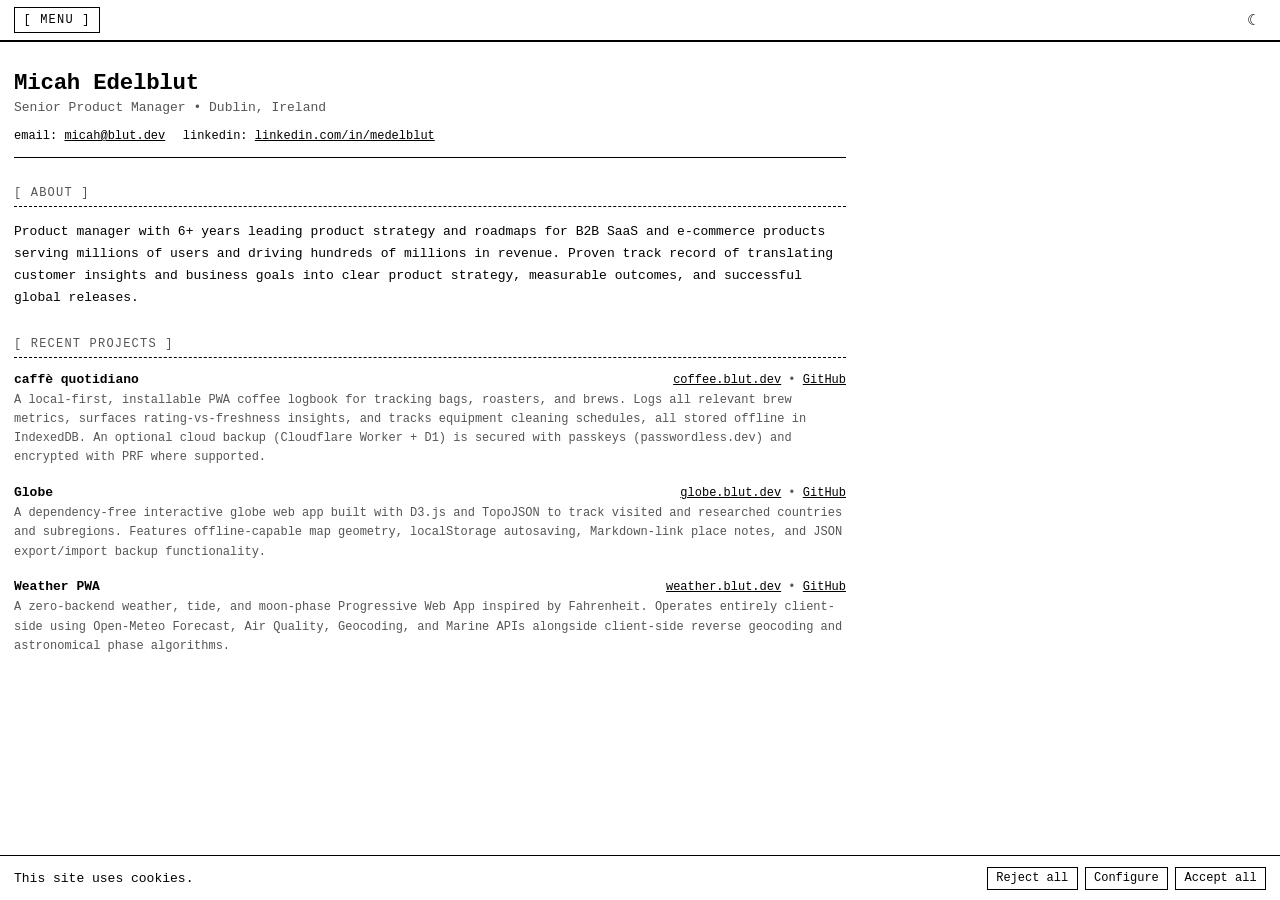
<file: index.html>
<!DOCTYPE html>
<html lang="en" data-theme="light">
<head>
  <meta charset="UTF-8">
  <meta name="viewport" content="width=device-width, initial-scale=1.0, viewport-fit=cover">
  <meta id="theme-color-meta" name="theme-color" content="#ffffff">
  <link rel="icon" href="favicon.svg" type="image/svg+xml">
  <script>
    (function () {
      var stored = localStorage.getItem('theme');
      var theme = stored || (window.matchMedia('(prefers-color-scheme: dark)').matches ? 'dark' : 'light');
      document.documentElement.dataset.theme = theme;
      document.getElementById('theme-color-meta').setAttribute('content', theme === 'dark' ? '#000000' : '#ffffff');
    })();
  </script>
  <title>Micah Edelblut</title>
  <style>
    *, *::before, *::after {
      box-sizing: border-box;
      margin: 0;
      padding: 0;
    }

    :root {
      --bg: #ffffff;
      --fg: #000000;
      --border: #000000;
      --muted: #555555;
      --link: #000000;
      --font: "Courier New", Courier, monospace;
    }

    [data-theme="dark"] {
      --bg: #000000;
      --fg: #ffffff;
      --border: #ffffff;
      --muted: #aaaaaa;
      --link: #ffffff;
    }

    a {
      color: var(--link);
    }

    html, body {
      height: 100%;
      background-color: var(--bg);
      color: var(--fg);
      font-family: var(--font);
      font-size: 14px;
      transition: background-color 0.1s, color 0.1s;
    }

    /* ── HEADER ─────────────────────────────────────────────── */

    header {
      display: flex;
      align-items: center;
      justify-content: space-between;
      border-bottom: 1px solid var(--border);
      padding: calc(0.5rem + env(safe-area-inset-top)) 1rem 0.5rem;
      position: sticky;
      top: 0;
      background-color: var(--bg);
      z-index: 100;
    }

    .header-left,
    .header-right {
      display: flex;
      align-items: center;
      gap: 0.75rem;
    }

    /* menu button */
    #menu-btn {
      background: none;
      border: 1px solid var(--border);
      color: var(--fg);
      font-family: var(--font);
      font-size: 12px;
      letter-spacing: 0.1em;
      text-transform: uppercase;
      padding: 0.25rem 0.6rem;
      cursor: pointer;
      line-height: 1.4;
    }

    #menu-btn:hover {
      background-color: var(--fg);
      color: var(--bg);
    }

    /* theme toggle */
    #theme-btn {
      background: none;
      border: none;
      color: var(--fg);
      font-size: 1.1rem;
      cursor: pointer;
      padding: 0.25rem 0.4rem;
      line-height: 1;
      display: flex;
      align-items: center;
    }

    #theme-btn:hover {
      opacity: 0.6;
    }

    /* ── NAV DRAWER ──────────────────────────────────────────── */

    nav {
      border-bottom: 1px solid var(--border);
      padding: 0;
      max-height: 0;
      overflow: hidden;
      transition: max-height 0.15s ease, padding 0.15s ease;
    }

    nav.open {
      max-height: 400px;
      padding: 0.75rem 1rem;
    }

    nav ul {
      list-style: none;
      display: flex;
      flex-direction: column;
      gap: 0.4rem;
    }

    nav ul li a {
      color: var(--link);
      text-decoration: none;
      font-size: 13px;
      letter-spacing: 0.05em;
    }

    nav ul li a::before {
      content: "> ";
      color: var(--muted);
    }

    nav ul li a:hover {
      text-decoration: underline;
    }

    /* ── MAIN ────────────────────────────────────────────────── */

    main {
      padding: 2rem 1rem;
      max-width: 860px;
    }

    /* ── COOKIE BANNER ───────────────────────────────────────── */

    #cookie-banner {
      position: fixed;
      bottom: 0;
      left: 0;
      right: 0;
      border-top: 1px solid var(--border);
      background-color: var(--bg);
      padding: 0.75rem 1rem;
      display: flex;
      flex-direction: column;
      gap: 0.5rem;
      transform: translateY(100%);
      transition: transform 1.2s cubic-bezier(0.16, 1, 0.3, 1);
    }

    #cookie-banner.visible {
      transform: translateY(0);
    }

    .cookie-view {
      display: flex;
      align-items: center;
      gap: 1rem;
      flex-wrap: wrap;
    }

    .cookie-view p {
      font-size: 13px;
      flex: 1;
      white-space: nowrap;
    }

    .cookie-actions {
      display: flex;
      gap: 0.5rem;
      flex-shrink: 0;
    }

    .cookie-actions button {
      background: none;
      border: 1px solid var(--border);
      color: var(--fg);
      font-family: var(--font);
      font-size: 12px;
      padding: 0.25rem 0.6rem;
      cursor: pointer;
      white-space: nowrap;
    }

    .cookie-actions button:hover {
      background-color: var(--fg);
      color: var(--bg);
    }

    /* ── COOKIE DIALOG MODAL ─────────────────────────────────── */

    dialog#cookie-dialog {
      background-color: var(--bg);
      color: var(--fg);
      border: 1px solid var(--border);
      padding: 1.5rem;
      max-width: 480px;
      width: calc(100% - 2rem);
      margin: auto;
      font-family: var(--font);
      box-shadow: 0 8px 30px rgba(0, 0, 0, 0.2);
    }

    dialog#cookie-dialog::backdrop {
      background: rgba(0, 0, 0, 0.4);
      backdrop-filter: blur(2px);
    }

    .dialog-header {
      font-size: 13px;
      font-weight: bold;
      text-transform: uppercase;
      letter-spacing: 0.05em;
      border-bottom: 1px solid var(--border);
      padding-bottom: 0.5rem;
      margin-bottom: 1rem;
    }

    .dialog-intro {
      font-size: 12px;
      color: var(--muted);
      margin-bottom: 1.25rem;
      line-height: 1.5;
    }

    .dialog-options {
      display: flex;
      flex-direction: column;
      gap: 0.75rem;
      margin-bottom: 1.5rem;
    }

    .dialog-option {
      cursor: pointer;
      font-size: 13px;
      user-select: none;
      display: flex;
      align-items: center;
    }

    .dialog-option input[type="checkbox"] {
      position: absolute;
      opacity: 0;
      width: 0;
      height: 0;
    }

    .dialog-option::before {
      content: "[ ] ";
      color: var(--muted);
    }

    .dialog-option:has(input:checked)::before {
      content: "[x] ";
      color: var(--fg);
      font-weight: bold;
    }

    .dialog-actions {
      display: flex;
      justify-content: flex-end;
      gap: 0.75rem;
      border-top: 1px solid var(--border);
      padding-top: 1rem;
    }

    .dialog-actions button {
      background: none;
      border: 1px solid var(--border);
      color: var(--fg);
      font-family: var(--font);
      font-size: 12px;
      padding: 0.3rem 0.75rem;
      cursor: pointer;
    }

    .dialog-actions button:hover {
      background-color: var(--fg);
      color: var(--bg);
    }

    /* ── PROFILE & BIO STYLES ───────────────────────────────── */

    .hero {
      margin-bottom: 2rem;
    }

    .hero h1 {
      font-size: 1.6rem;
      font-weight: bold;
      letter-spacing: -0.01em;
      margin-bottom: 0.3rem;
    }

    .hero .role-title {
      color: var(--muted);
      font-size: 13px;
      margin-bottom: 1rem;
    }

    .meta-links {
      display: flex;
      gap: 1.25rem;
      flex-wrap: wrap;
      font-size: 12px;
      padding-bottom: 1rem;
      border-bottom: 1px solid var(--border);
    }

    .meta-links a {
      color: var(--link);
      text-decoration: underline;
    }

    .meta-links a:hover {
      background-color: var(--link);
      color: var(--bg);
      text-decoration: none;
    }

    section {
      margin-bottom: 2rem;
    }

    .section-heading {
      font-size: 12px;
      font-weight: normal;
      letter-spacing: 0.1em;
      text-transform: uppercase;
      color: var(--muted);
      margin-bottom: 1rem;
      border-bottom: 1px dashed var(--border);
      padding-bottom: 0.4rem;
    }

    .bio-text {
      line-height: 1.7;
      font-size: 13px;
      margin-bottom: 1rem;
    }

    .bio-text strong {
      color: var(--fg);
      font-weight: bold;
    }

    .exp-list {
      list-style: none;
      display: flex;
      flex-direction: column;
      gap: 1.25rem;
    }

    .exp-item {
      display: flex;
      flex-direction: column;
      gap: 0.3rem;
    }

    .exp-header {
      display: flex;
      justify-content: space-between;
      align-items: baseline;
      gap: 1rem;
      flex-wrap: wrap;
    }

    .exp-role {
      font-size: 13px;
      font-weight: bold;
    }

    .exp-company {
      font-size: 12px;
      color: var(--muted);
    }

    .exp-company a {
      color: var(--link);
      text-decoration: underline;
    }

    .exp-desc {
      font-size: 12px;
      color: var(--muted);
      line-height: 1.6;
    }

    .skills-list {
      font-size: 12px;
      line-height: 1.8;
      color: var(--muted);
    }

    .skills-list strong {
      color: var(--fg);
    }
  </style>
</head>
<body>

  <header>
    <div class="header-left">
      <button id="menu-btn" aria-expanded="false" aria-controls="nav-drawer">[ menu ]</button>
    </div>
    <div class="header-right">
      <button id="theme-btn" aria-label="Toggle light/dark mode">☾</button>
    </div>
  </header>

  <nav id="nav-drawer" role="navigation" aria-label="Main menu">
    <ul>
      <li><a href="index.html">home</a></li>
      <li><a href="/labyrinth/">the labyrinth</a></li>
      <li><a href="mailto:micah@blut.dev">contact</a></li>
    </ul>
  </nav>

  <main>
    <section class="hero">
      <h1>Micah Edelblut</h1>
      <p class="role-title">Senior Product Manager &bull; Dublin, Ireland</p>
      
      <div class="meta-links">
        <span>email: <a href="mailto:micah@blut.dev">micah@blut.dev</a></span>
        <span>linkedin: <a href="https://linkedin.com/in/medelblut" target="_blank" rel="noopener">linkedin.com/in/medelblut</a></span>
      </div>
    </section>

    <section class="bio-section">
      <h2 class="section-heading">[ about ]</h2>
      <p class="bio-text">
        Product manager with 6+ years leading product strategy and roadmaps for B2B SaaS and e-commerce products serving millions of users and driving hundreds of millions in revenue. Proven track record of translating customer insights and business goals into clear product strategy, measurable outcomes, and successful global releases.
      </p>
    </section>

    <section class="highlights-section">
      <h2 class="section-heading">[ recent projects ]</h2>
      <ul class="exp-list">
        <li class="exp-item">
          <div class="exp-header">
            <span class="exp-role">caffè quotidiano</span>
            <span class="exp-company"><a href="https://coffee.blut.dev" target="_blank" rel="noopener">coffee.blut.dev</a> &bull; <a href="https://github.com/micahblut/coffee" target="_blank" rel="noopener">GitHub</a></span>
          </div>
          <p class="exp-desc">
            A local-first, installable PWA coffee logbook for tracking bags, roasters, and brews. Logs all relevant brew metrics, surfaces rating-vs-freshness insights, and tracks equipment cleaning schedules, all stored offline in IndexedDB. An optional cloud backup (Cloudflare Worker + D1) is secured with passkeys (passwordless.dev) and encrypted with PRF where supported.
          </p>
        </li>
        <li class="exp-item">
          <div class="exp-header">
            <span class="exp-role">Globe</span>
            <span class="exp-company"><a href="https://globe.blut.dev" target="_blank" rel="noopener">globe.blut.dev</a> &bull; <a href="https://github.com/micahblut/globe" target="_blank" rel="noopener">GitHub</a></span>
          </div>
          <p class="exp-desc">
            A dependency-free interactive globe web app built with D3.js and TopoJSON to track visited and researched countries and subregions. Features offline-capable map geometry, localStorage autosaving, Markdown-link place notes, and JSON export/import backup functionality.
          </p>
        </li>
        <li class="exp-item">
          <div class="exp-header">
            <span class="exp-role">Weather PWA</span>
            <span class="exp-company"><a href="https://weather.blut.dev" target="_blank" rel="noopener">weather.blut.dev</a> &bull; <a href="https://github.com/micahblut/weather" target="_blank" rel="noopener">GitHub</a></span>
          </div>
          <p class="exp-desc">
            A zero-backend weather, tide, and moon-phase Progressive Web App inspired by Fahrenheit. Operates entirely client-side using Open-Meteo Forecast, Air Quality, Geocoding, and Marine APIs alongside client-side reverse geocoding and astronomical phase algorithms.
          </p>
        </li>
      </ul>
    </section>
  </main>

  <div id="cookie-banner" role="dialog" aria-label="Cookie preferences">
    <div class="cookie-view">
      <p>This site uses cookies.</p>
      <div class="cookie-actions">
        <button id="cookie-reject">Reject all</button>
        <button id="cookie-configure-btn">Configure</button>
        <button id="cookie-accept">Accept all</button>
      </div>
    </div>
  </div>

  <dialog id="cookie-dialog" aria-labelledby="dialog-title">
    <div class="dialog-header" id="dialog-title">[ cookie recipe preferences ]</div>
    <p class="dialog-intro">Select which cookie recipes you would like to save to your browser's cookies:</p>
    <div class="dialog-options">
      <label class="dialog-option"><input type="checkbox" value="chocolate-chip" checked> Chocolate Chip</label>
      <label class="dialog-option"><input type="checkbox" value="peanut-butter" checked> Peanut Butter</label>
      <label class="dialog-option"><input type="checkbox" value="molasses-crinkles" checked> Molasses Crinkles</label>
    </div>
    <div class="dialog-actions">
      <button id="dialog-cancel-btn">Cancel</button>
      <button id="dialog-save-btn">Save Selected</button>
    </div>
  </dialog>

  <script>
    const html = document.documentElement;
    const themeBtn = document.getElementById('theme-btn');
    const menuBtn = document.getElementById('menu-btn');
    const nav = document.getElementById('nav-drawer');

    // theme
    themeBtn.textContent = html.dataset.theme === 'dark' ? '☼' : '☾';
    themeBtn.setAttribute('aria-label', html.dataset.theme === 'dark' ? 'Switch to light mode' : 'Switch to dark mode');

    themeBtn.addEventListener('click', () => {
      const next = html.dataset.theme === 'light' ? 'dark' : 'light';
      setTheme(next);
      localStorage.setItem('theme', next);
    });

    window.matchMedia('(prefers-color-scheme: dark)').addEventListener('change', (e) => {
      if (!localStorage.getItem('theme')) {
        setTheme(e.matches ? 'dark' : 'light');
      }
    });

    function setTheme(t) {
      html.dataset.theme = t;
      themeBtn.textContent = t === 'dark' ? '☼' : '☾';
      themeBtn.setAttribute('aria-label', t === 'dark' ? 'Switch to light mode' : 'Switch to dark mode');

      // iOS Safari can fail to repaint the safe-area/notch color when only
      // the meta tag's `content` attribute is mutated; replacing the node
      // forces it to pick up the new value.
      const oldMeta = document.getElementById('theme-color-meta');
      const newMeta = document.createElement('meta');
      newMeta.id = 'theme-color-meta';
      newMeta.name = 'theme-color';
      newMeta.content = t === 'dark' ? '#000000' : '#ffffff';
      oldMeta.replaceWith(newMeta);
    }

    // cookie banner & dialog
    const COOKIE_TYPES = {
      'chocolate-chip': {
        name: 'Chocolate Chip',
        recipe: 'Cream 1 cup butter with ¾ cup each sugar and brown sugar. Beat in 2 eggs and 2 tsp vanilla. Stir in 2¼ cups flour, 1 tsp baking soda, 1 tsp salt. Fold in 2 cups chocolate chips. Bake at 190°C for 9–11 min.'
      },
      'peanut-butter': {
        name: 'Peanut Butter',
        recipe: 'Mix 1 cup peanut butter, 1 cup sugar, 1 egg, 1 tsp vanilla, and ½ tsp baking soda. Roll into balls, press flat with a fork. Bake at 180°C for 10–12 min.'
      },
      'molasses-crinkles': {
        name: 'Molasses Crinkles',
        recipe: 'Melt ¾ cup butter, mix with 1 cup brown sugar, 1 egg, and ¼ cup molasses. Sift 2¼ cups flour, 2 tsp baking soda, ½ tsp salt, 1 tsp cinnamon, 1 tsp ginger, and ½ tsp cloves. Mix, chill 1 hr, roll into balls, dip in sugar. Bake at 190°C for 10–12 min.'
      }
    };

    function setCookie(name, value, days = 365) {
      try {
        const expires = new Date(Date.now() + days * 864e5).toUTCString();
        const isFile = location.protocol === 'file:';
        document.cookie = isFile
          ? `${name}=${encodeURIComponent(value)}; expires=${expires}`
          : `${name}=${encodeURIComponent(value)}; expires=${expires}; path=/; SameSite=Lax`;
      } catch (e) {}
      try {
        localStorage.setItem(name, value);
      } catch (e) {}
    }

    function getCookie(name) {
      let val = '';
      try {
        const match = document.cookie.split('; ').find(v => v.split('=')[0] === name);
        if (match) {
          val = decodeURIComponent(match.split('=').slice(1).join('='));
        }
      } catch (e) {}
      if (!val) {
        try {
          val = localStorage.getItem(name) || '';
        } catch (e) {}
      }
      return val;
    }

    function deleteCookie(name) {
      try {
        document.cookie = `${name}=; expires=Thu, 01 Jan 1970 00:00:00 GMT; path=/; SameSite=Lax`;
        document.cookie = `${name}=; expires=Thu, 01 Jan 1970 00:00:00 GMT`;
      } catch (e) {}
      try {
        localStorage.removeItem(name);
      } catch (e) {}
    }

    const banner = document.getElementById('cookie-banner');
    const configureBtn = document.getElementById('cookie-configure-btn');
    const rejectBtn = document.getElementById('cookie-reject');
    const acceptBtn = document.getElementById('cookie-accept');

    const dialog = document.getElementById('cookie-dialog');
    const dialogSaveBtn = document.getElementById('dialog-save-btn');
    const dialogCancelBtn = document.getElementById('dialog-cancel-btn');

    function dismissBanner() {
      banner.classList.remove('visible');
    }

    function saveCookies(types) {
      setCookie('cookie-consent', 'set');
      Object.keys(COOKIE_TYPES).forEach(type => {
        if (types.includes(type)) {
          setCookie(`cookie-${type}`, COOKIE_TYPES[type].recipe);
        } else {
          deleteCookie(`cookie-${type}`);
        }
      });
      dismissBanner();
    }

    const hasAnyCookie = Object.keys(COOKIE_TYPES).some(type => getCookie(`cookie-${type}`));
    if (!getCookie('cookie-consent') && !hasAnyCookie) {
      setTimeout(() => banner.classList.add('visible'), 400);
    }

    rejectBtn.addEventListener('click', () => {
      setCookie('cookie-consent', 'rejected');
      Object.keys(COOKIE_TYPES).forEach(type => deleteCookie(`cookie-${type}`));
      dismissBanner();
    });

    acceptBtn.addEventListener('click', () => {
      saveCookies(Object.keys(COOKIE_TYPES));
    });

    configureBtn.addEventListener('click', () => {
      dismissBanner();
      dialog.showModal();
    });

    dialogSaveBtn.addEventListener('click', () => {
      const checked = [...dialog.querySelectorAll('input[type="checkbox"]:checked')]
        .map(el => el.value);
      saveCookies(checked);
      dialog.close();
    });

    function cancelDialog() {
      setCookie('cookie-consent', 'rejected');
      dialog.close();
    }

    dialogCancelBtn.addEventListener('click', cancelDialog);

    dialog.addEventListener('cancel', (e) => {
      e.preventDefault();
      cancelDialog();
    });

    dialog.addEventListener('click', (e) => {
      const rect = dialog.getBoundingClientRect();
      if (
        e.clientX < rect.left ||
        e.clientX > rect.right ||
        e.clientY < rect.top ||
        e.clientY > rect.bottom
      ) {
        cancelDialog();
      }
    });

    // menu
    menuBtn.addEventListener('click', () => {
      const isOpen = nav.classList.toggle('open');
      menuBtn.setAttribute('aria-expanded', isOpen);
      menuBtn.textContent = isOpen ? '[ close ]' : '[ menu ]';
    });
  </script>

</body>
</html>
</file>
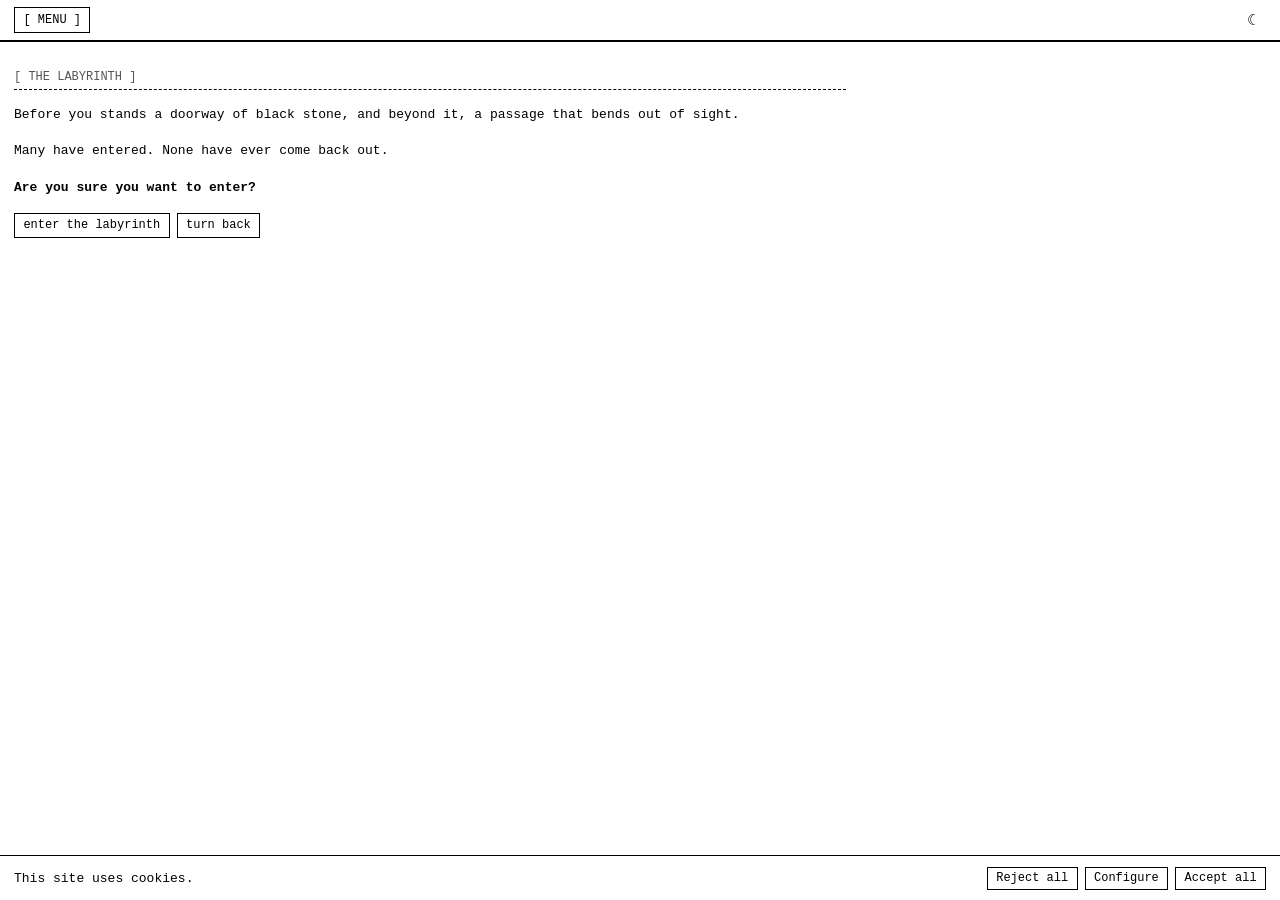
<file: labyrinth/index.html>
<!DOCTYPE html>
<html lang="en" data-theme="light">
<head>
  <meta charset="UTF-8">
  <meta name="viewport" content="width=device-width, initial-scale=1.0, viewport-fit=cover">
  <meta id="theme-color-meta" name="theme-color" content="#ffffff">
  <script>
    // GitHub Pages serves this page after its 404 fallback redirects a chamber URL here.
    const chamber = new URLSearchParams(location.search).get('chamber');
    if (chamber && /^[0-9a-f]{8}-[0-9a-f]{4}-[0-9a-f]{4}-[0-9a-f]{4}-[0-9a-f]{12}$/i.test(chamber)) {
      history.replaceState({}, '', `/labyrinth/${chamber}`);
    }
  </script>
  <link rel="icon" href="/favicon.svg" type="image/svg+xml">
  <script src="/js/theme.js"></script>
  <title>Enter the Labyrinth — Micah Edelblut</title><meta name="description" content="Many have entered. None have come back out. An endless text labyrinth.">
<meta property="og:title" content="Enter the Labyrinth — Micah Edelblut">
<meta property="og:description" content="Many have entered. None have come back out.">
<meta property="og:type" content="website"><meta name="twitter:card" content="summary">
  <link rel="stylesheet" href="/styles.css">
<meta name="robots" content="noindex"></head>
<body>

  <header>
    <div class="header-left">
      <button id="menu-btn" aria-expanded="false" aria-controls="nav-drawer">[ menu ]</button>
    </div>
    <div class="header-right">
      <button id="theme-btn" aria-label="Toggle light/dark mode">☾</button>
    </div>
  </header>

  <nav id="nav-drawer" role="navigation" aria-label="Main menu">
    <ul>
      <li><a href="/">home</a></li>
      <li><a href="/labyrinth/">the labyrinth</a></li>
      <li><a href="mailto:micah@blut.dev">contact</a></li>
    </ul>
  </nav>

  <main class="site-main" id="labyrinth">
<h2 class="section-heading">[ the labyrinth ]</h2>
<p class="bio-text">Before you stands a doorway of black stone, and beyond it, a passage that bends out of sight.</p>
<p class="bio-text">Many have entered. None have ever come back out.</p>
<p class="bio-text"><strong>Are you sure you want to enter?</strong></p>
<div class="lab-actions"><button class="btn-box" id="enter-labyrinth">enter the labyrinth</button><a class="btn-box" href="/">turn back</a></div>
<noscript><p class="bio-text">The labyrinth needs JavaScript to open its doors.</p></noscript>
</main>

  <div id="cookie-banner" role="dialog" aria-label="Cookie preferences">
    <div class="cookie-view">
      <p>This site uses cookies.</p>
      <div class="cookie-actions">
        <button id="cookie-reject">Reject all</button>
        <button id="cookie-configure-btn">Configure</button>
        <button id="cookie-accept">Accept all</button>
      </div>
    </div>
  </div>

  <dialog id="cookie-dialog" aria-labelledby="dialog-title">
    <div class="dialog-header" id="dialog-title">[ cookie recipe preferences ]</div>
    <p class="dialog-intro">Select which cookie recipes you would like to save to your browser's cookies:</p>
    <div class="dialog-options">
      <label class="dialog-option"><input type="checkbox" value="chocolate-chip" checked> Chocolate Chip</label>
      <label class="dialog-option"><input type="checkbox" value="peanut-butter" checked> Peanut Butter</label>
      <label class="dialog-option"><input type="checkbox" value="molasses-crinkles" checked> Molasses Crinkles</label>
    </div>
    <div class="dialog-actions">
      <button id="dialog-cancel-btn">Cancel</button>
      <button id="dialog-save-btn">Save Selected</button>
    </div>
  </dialog>

  <script src="/js/site.js" defer></script>

<script type="module" src="/js/labyrinth.js"></script></body>
</html>
</file>
<file: styles.css>
*, *::before, *::after {
      box-sizing: border-box;
      margin: 0;
      padding: 0;
    }

    :root {
      --bg: #ffffff;
      --fg: #000000;
      --border: #000000;
      --muted: #555555;
      --link: #000000;
      --font: "Courier New", Courier, monospace;
    }

    [data-theme="dark"] {
      --bg: #000000;
      --fg: #ffffff;
      --border: #ffffff;
      --muted: #aaaaaa;
      --link: #ffffff;
    }

    a {
      color: var(--link);
    }

    html, body {
      height: 100%;
      background-color: var(--bg);
      color: var(--fg);
      font-family: var(--font);
      font-size: 14px;
      transition: background-color 0.1s, color 0.1s;
    }

    /* ── HEADER ─────────────────────────────────────────────── */

    header {
      display: flex;
      align-items: center;
      justify-content: space-between;
      border-bottom: 1px solid var(--border);
      padding: calc(0.5rem + env(safe-area-inset-top)) 1rem 0.5rem;
      position: sticky;
      top: 0;
      background-color: var(--bg);
      z-index: 100;
    }

    .header-left,
    .header-right {
      display: flex;
      align-items: center;
      gap: 0.75rem;
    }

    /* menu button */
    #menu-btn {
      background: none;
      border: 1px solid var(--border);
      color: var(--fg);
      font-family: var(--font);
      font-size: 12px;
      letter-spacing: 0;
      text-transform: uppercase;
      padding: 0.25rem 0.6rem;
      cursor: pointer;
      line-height: 1.4;
    }

    #menu-btn:hover {
      background-color: var(--fg);
      color: var(--bg);
    }

    /* theme toggle */
    #theme-btn {
      background: none;
      border: none;
      color: var(--fg);
      font-size: 1.1rem;
      cursor: pointer;
      padding: 0.25rem 0.4rem;
      line-height: 1;
      display: flex;
      align-items: center;
    }

    #theme-btn:hover {
      opacity: 0.6;
    }

    /* ── NAV DRAWER ──────────────────────────────────────────── */

    nav {
      border-bottom: 1px solid var(--border);
      padding: 0;
      max-height: 0;
      overflow: hidden;
      transition: max-height 0.15s ease, padding 0.15s ease;
    }

    nav.open {
      max-height: 400px;
      padding: 0.75rem 1rem;
    }

    nav ul {
      list-style: none;
      display: flex;
      flex-direction: column;
      gap: 0.4rem;
    }

    nav ul li a {
      color: var(--link);
      text-decoration: none;
      font-size: 13px;
      letter-spacing: 0;
    }

    nav ul li a::before {
      content: "> ";
      color: var(--muted);
    }

    nav ul li a:hover {
      text-decoration: underline;
    }

    /* ── MAIN ────────────────────────────────────────────────── */

    main {
      padding: 2rem 1rem;
      max-width: 860px;
    }

    /* ── COOKIE BANNER ───────────────────────────────────────── */

    #cookie-banner {
      position: fixed;
      bottom: 0;
      left: 0;
      right: 0;
      border-top: 1px solid var(--border);
      background-color: var(--bg);
      padding: 0.75rem 1rem;
      display: flex;
      flex-direction: column;
      gap: 0.5rem;
      transform: translateY(100%);
      transition: transform 1.2s cubic-bezier(0.16, 1, 0.3, 1);
    }

    #cookie-banner.visible {
      transform: translateY(0);
    }

    .cookie-view {
      display: flex;
      align-items: center;
      gap: 1rem;
      flex-wrap: wrap;
    }

    .cookie-view p {
      font-size: 13px;
      flex: 1;
      white-space: nowrap;
    }

    .cookie-actions {
      display: flex;
      gap: 0.5rem;
      flex-shrink: 0;
    }

    .cookie-actions button {
      background: none;
      border: 1px solid var(--border);
      color: var(--fg);
      font-family: var(--font);
      font-size: 12px;
      padding: 0.25rem 0.6rem;
      cursor: pointer;
      white-space: nowrap;
    }

    .cookie-actions button:hover {
      background-color: var(--fg);
      color: var(--bg);
    }

    /* ── COOKIE DIALOG MODAL ─────────────────────────────────── */

    dialog#cookie-dialog {
      background-color: var(--bg);
      color: var(--fg);
      border: 1px solid var(--border);
      padding: 1.5rem;
      max-width: 480px;
      width: calc(100% - 2rem);
      margin: auto;
      font-family: var(--font);
      box-shadow: 0 8px 30px rgba(0, 0, 0, 0.2);
    }

    dialog#cookie-dialog::backdrop {
      background: rgba(0, 0, 0, 0.4);
      backdrop-filter: blur(2px);
    }

    .dialog-header {
      font-size: 13px;
      font-weight: bold;
      text-transform: uppercase;
      letter-spacing: 0;
      border-bottom: 1px solid var(--border);
      padding-bottom: 0.5rem;
      margin-bottom: 1rem;
    }

    .dialog-intro {
      font-size: 12px;
      color: var(--muted);
      margin-bottom: 1.25rem;
      line-height: 1.5;
    }

    .dialog-options {
      display: flex;
      flex-direction: column;
      gap: 0.75rem;
      margin-bottom: 1.5rem;
    }

    .dialog-option {
      cursor: pointer;
      font-size: 13px;
      user-select: none;
      display: flex;
      align-items: center;
    }

    .dialog-option input[type="checkbox"] {
      position: absolute;
      opacity: 0;
      width: 0;
      height: 0;
    }

    .dialog-option::before {
      content: "[ ] ";
      color: var(--muted);
    }

    .dialog-option:has(input:checked)::before {
      content: "[x] ";
      color: var(--fg);
      font-weight: bold;
    }

    .dialog-actions {
      display: flex;
      justify-content: flex-end;
      gap: 0.75rem;
      border-top: 1px solid var(--border);
      padding-top: 1rem;
    }

    .dialog-actions button {
      background: none;
      border: 1px solid var(--border);
      color: var(--fg);
      font-family: var(--font);
      font-size: 12px;
      padding: 0.3rem 0.75rem;
      cursor: pointer;
    }

    .dialog-actions button:hover {
      background-color: var(--fg);
      color: var(--bg);
    }

    /* ── PROFILE & BIO STYLES ───────────────────────────────── */

    .hero {
      margin-bottom: 2rem;
    }

    .hero h1 {
      font-size: 1.6rem;
      font-weight: bold;
      letter-spacing: 0;
      margin-bottom: 0.3rem;
    }

    .hero .role-title {
      color: var(--muted);
      font-size: 13px;
      margin-bottom: 1rem;
    }

    .meta-links {
      display: flex;
      gap: 1.25rem;
      flex-wrap: wrap;
      font-size: 12px;
      padding-bottom: 1rem;
      border-bottom: 1px solid var(--border);
    }

    .meta-links a {
      color: var(--link);
      text-decoration: underline;
    }

    .meta-links a:hover {
      background-color: var(--link);
      color: var(--bg);
      text-decoration: none;
    }

    section {
      margin-bottom: 2rem;
    }

    .section-heading {
      font-size: 12px;
      font-weight: normal;
      letter-spacing: 0;
      text-transform: uppercase;
      color: var(--muted);
      margin-bottom: 1rem;
      border-bottom: 1px dashed var(--border);
      padding-bottom: 0.4rem;
    }

    .bio-text {
      line-height: 1.7;
      font-size: 13px;
      margin-bottom: 1rem;
    }

    .bio-text strong {
      color: var(--fg);
      font-weight: bold;
    }

    .exp-list {
      list-style: none;
      display: flex;
      flex-direction: column;
      gap: 1.25rem;
    }

    .exp-item {
      display: flex;
      flex-direction: column;
      gap: 0.3rem;
    }

    .exp-header {
      display: flex;
      justify-content: space-between;
      align-items: baseline;
      gap: 1rem;
      flex-wrap: wrap;
    }

    .exp-role {
      font-size: 13px;
      font-weight: bold;
    }

    .exp-company {
      font-size: 12px;
      color: var(--muted);
    }

    .exp-company a {
      color: var(--link);
      text-decoration: underline;
    }

    .exp-desc {
      font-size: 12px;
      color: var(--muted);
      line-height: 1.6;
    }

    .skills-list {
      font-size: 12px;
      line-height: 1.8;
      color: var(--muted);
    }

    .skills-list strong {
      color: var(--fg);
    }
  
/* ── LABYRINTH ─────────────────────────────── */
.lab-meta { font-size: 11px; color: var(--muted); word-break: break-all; margin-bottom: 1rem; }
.lab-log { display: flex; flex-direction: column; gap: 0.9rem; margin-bottom: 1.5rem; }
.lab-entry { font-size: 13px; line-height: 1.7; white-space: pre-wrap; }
.lab-entry.you { color: var(--muted); }
.lab-entry.you::before { content: "> "; }
.lab-entry.speech { padding-left: 1rem; border-left: 1px dashed var(--border); }
.lab-entry.system { font-size: 12px; color: var(--muted); font-style: italic; }
.lab-cursor::after { content: "▌"; animation: lab-blink 1s steps(1) infinite; }
@keyframes lab-blink { 50% { opacity: 0; } }
.lab-actions { display: flex; flex-wrap: wrap; gap: 0.5rem; margin-bottom: 1rem; }
.lab-actions .btn-box { text-decoration: none; display: inline-block; }
.lab-subhead { font-size: 11px; color: var(--muted); letter-spacing: 0; text-transform: uppercase; margin: 0.75rem 0 0.4rem; }
.lab-input { display: flex; gap: 0.5rem; margin: 1rem 0; }
.lab-input input {
  flex: 1; background: none; border: 1px solid var(--border); color: var(--fg);
  font-family: var(--font); font-size: 13px; padding: 0.3rem 0.5rem;
}
.lab-input input:focus { outline: 1px dashed var(--border); outline-offset: 2px; }
.lab-status { font-size: 12px; color: var(--muted); border-top: 1px dashed var(--border); padding-top: 0.75rem; line-height: 1.7; }

[hidden] { display: none !important; }
.btn-box {
  background: none; border: 1px solid var(--border); color: var(--fg);
  font-family: var(--font); font-size: 12px; padding: 0.25rem 0.6rem;
  cursor: pointer; line-height: 1.4;
}
.btn-box:hover:not(:disabled) { background: var(--fg); color: var(--bg); }
.btn-box:disabled { opacity: 0.4; cursor: not-allowed; }
html[data-labyrinth="entered"] header, html[data-labyrinth="entered"] nav { display: none; }
.lab-actions .btn-box { white-space: normal; max-width: 100%; }
.lab-input input { min-width: 0; }
.cookie-view p { white-space: normal; }
@media (prefers-reduced-motion: reduce) { *, *::before, *::after { animation: none !important; transition: none !important; } }
</file>
